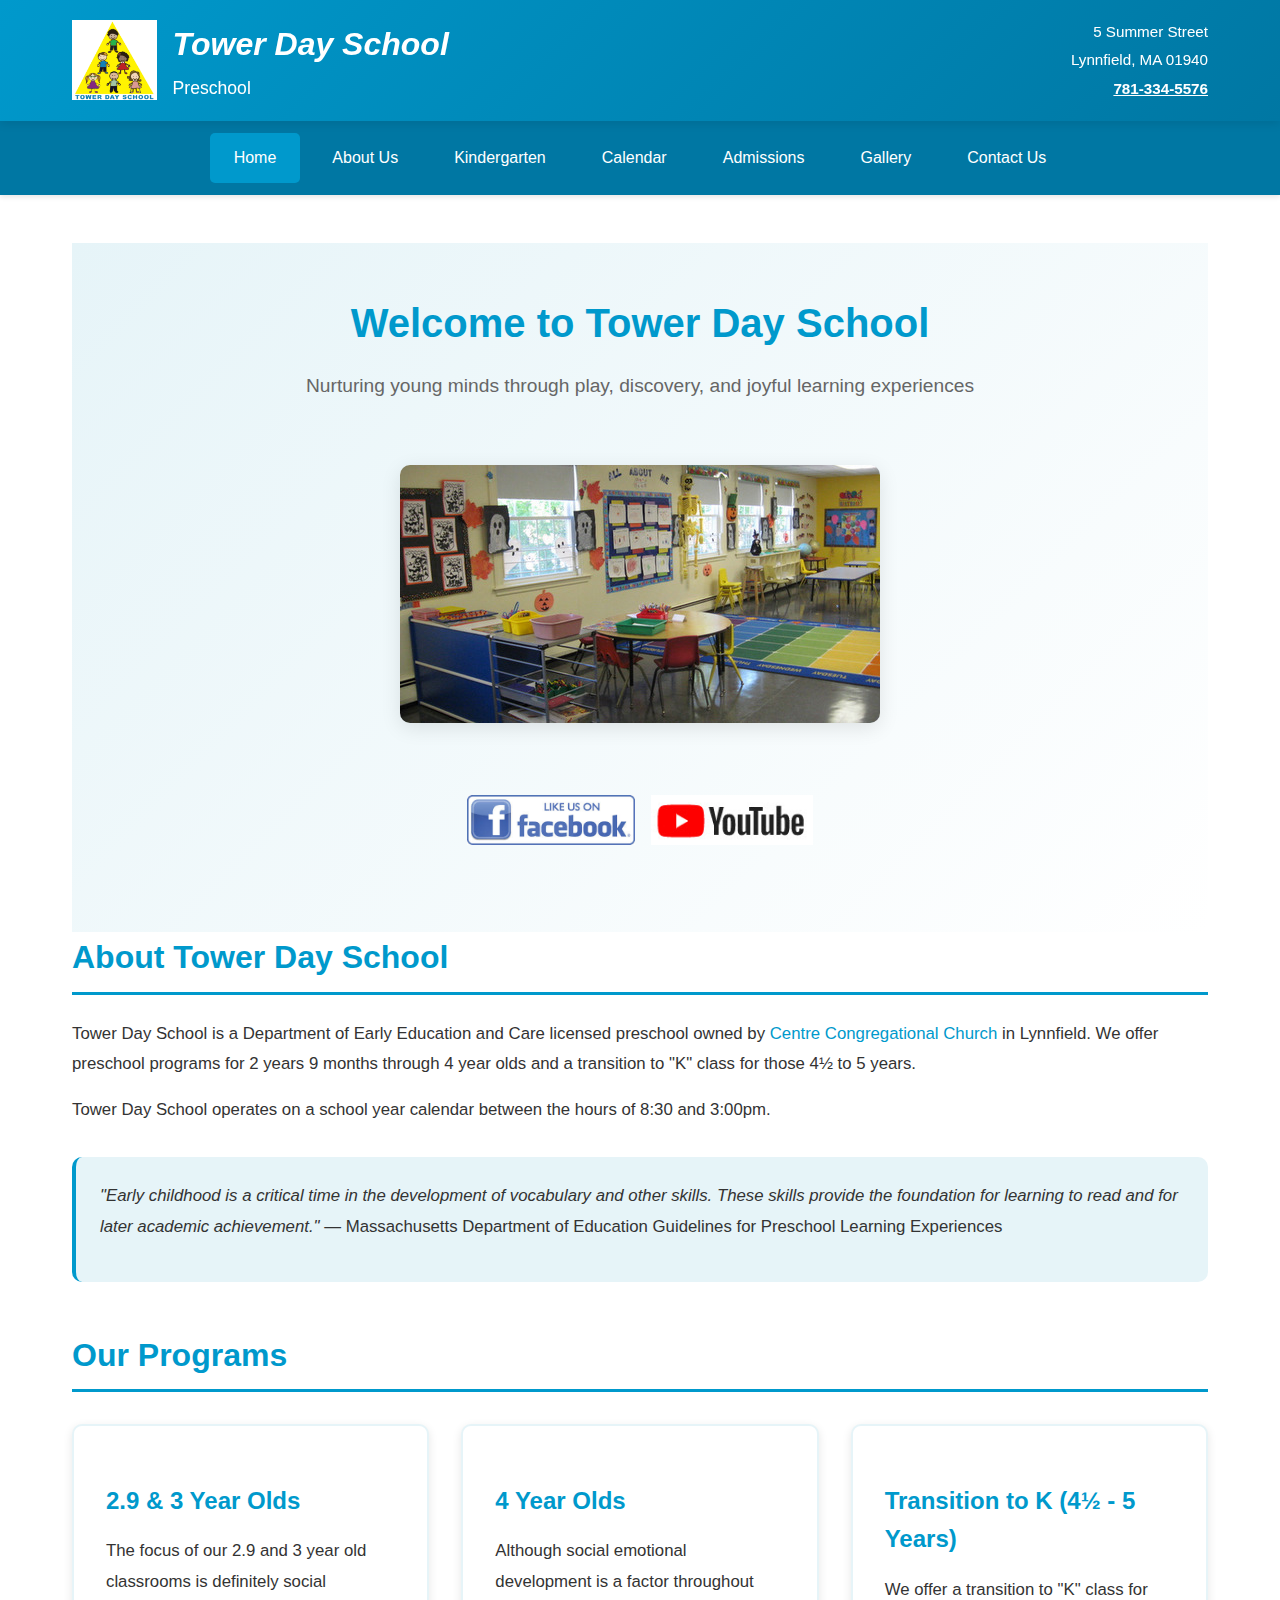
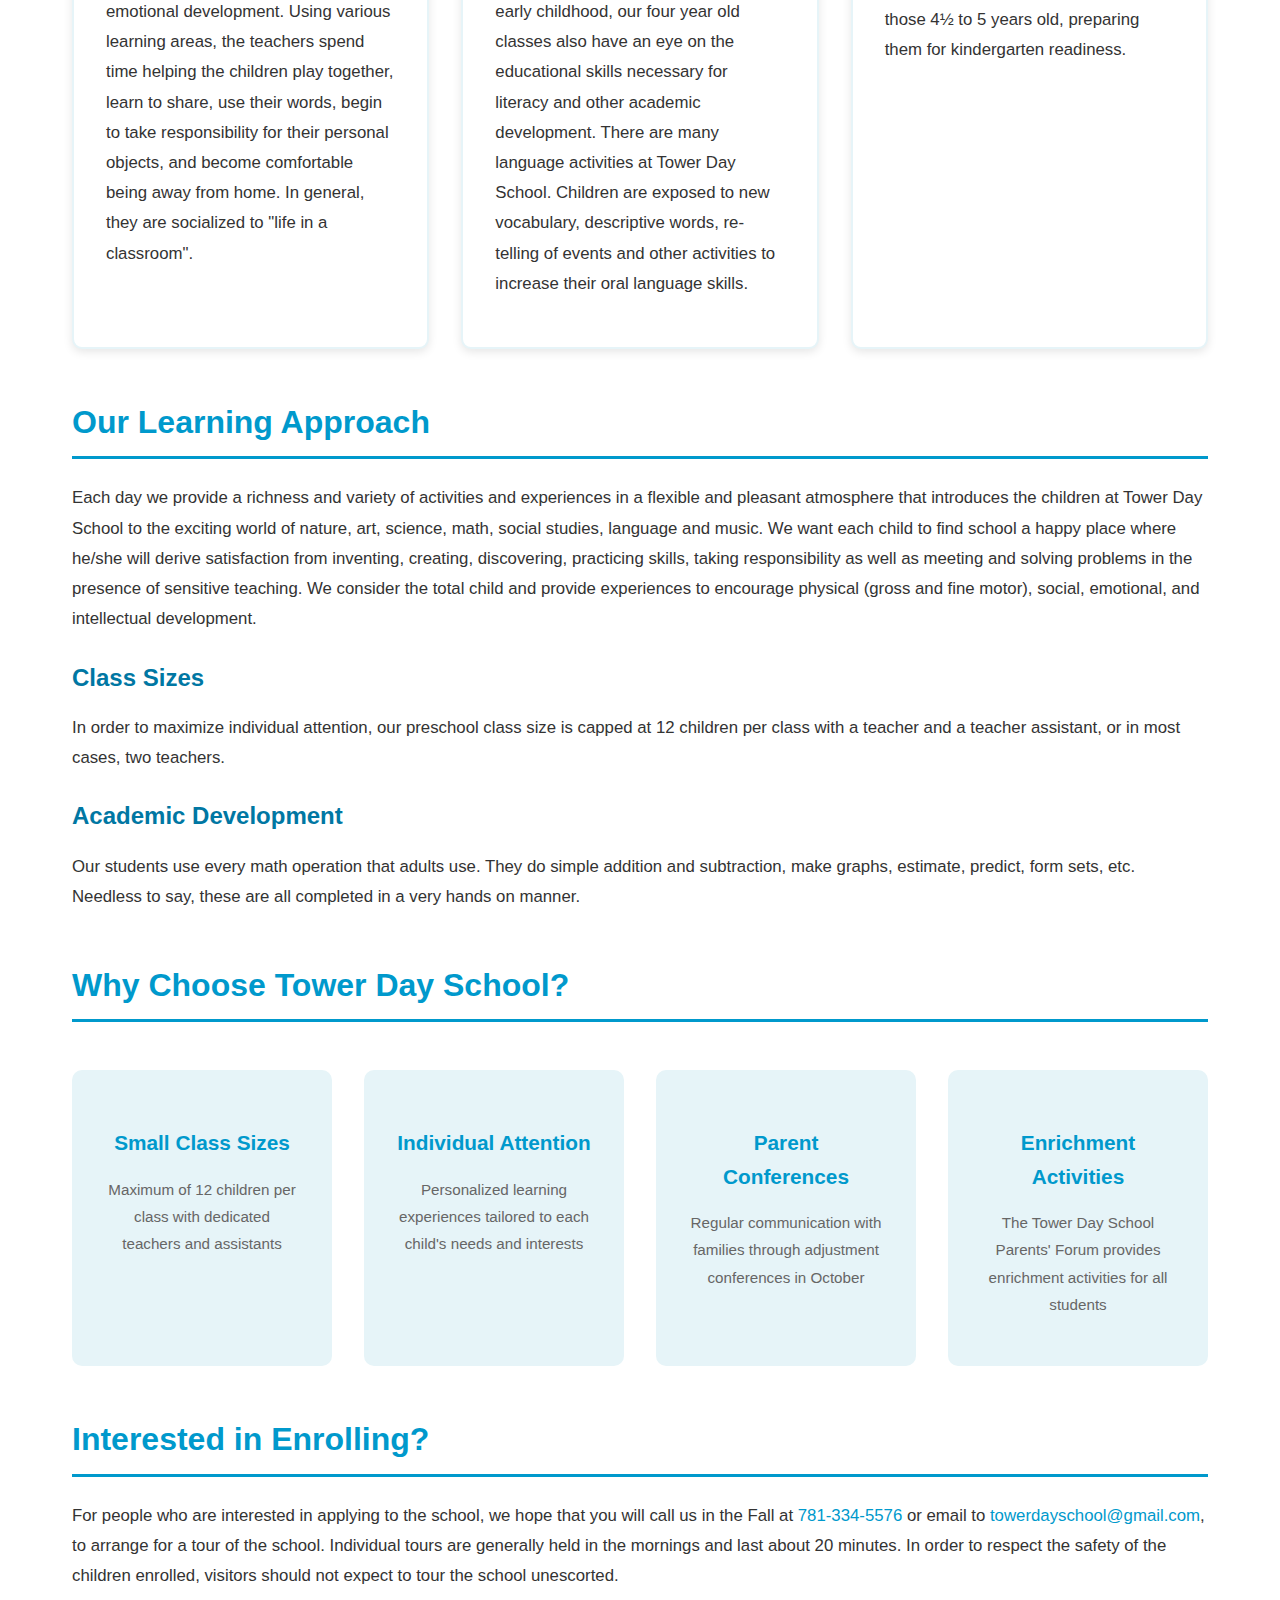
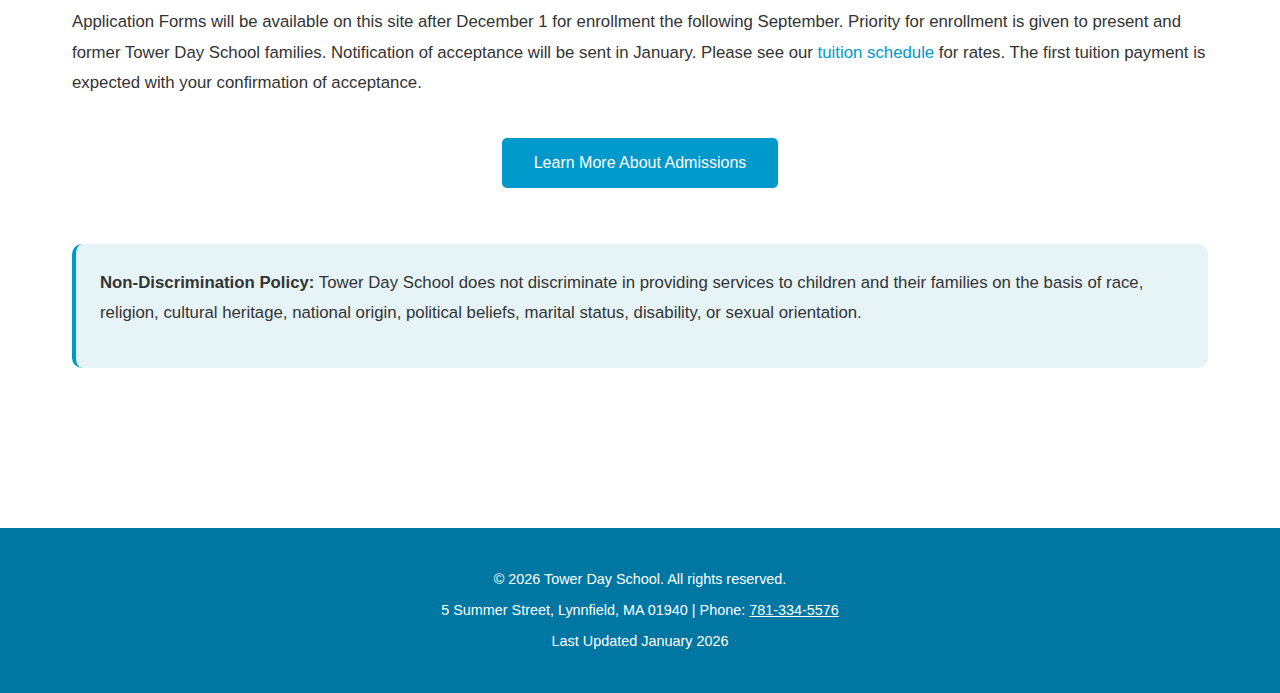
<file: index.html>
<!DOCTYPE html>
<html lang="en">
<head>
    <meta charset="UTF-8">
    <meta name="viewport" content="width=device-width, initial-scale=1.0">
    <meta name="description" content="Tower Day School - A Department of Early Education and Care licensed preschool in Lynnfield, MA. Offering programs for children 2.9 through 5 years old.">
    <meta name="keywords" content="preschool, pre-school, pre school, kindergarten, nursery, early education, lynnfield, Tower Day, reading, north reading, peabody, middleton">
    <title>Tower Day School - Preschool & Kindergarten | Lynnfield, MA</title>
    <link rel="stylesheet" href="css/styles.css">
</head>
<body>
    <header>
        <div class="header-container">
            <div class="logo-section">
                <img src="images/TDS_LOGO2017.jpg" alt="Tower Day School Logo">
                <div class="school-name">
                    <h1>Tower Day School</h1>
                    <span class="subtitle">Preschool</span>
                </div>
            </div>
            <div class="contact-info">
                <p>5 Summer Street</p>
                <p>Lynnfield, MA 01940</p>
                <p><strong><a href="tel:7813345576">781-334-5576</a></strong></p>
            </div>
        </div>
    </header>

    <nav>
        <ul>
            <li><a href="index.html" class="active">Home</a></li>
            <li><a href="AboutUs.html">About Us</a></li>
            <li><a href="Kindergarten.html">Kindergarten</a></li>
            <li><a href="TDSCalendar.html">Calendar</a></li>
            <li><a href="Admissions.html">Admissions</a></li>
            <li><a href="Gallery.html">Gallery</a></li>
            <li><a href="Contact.html">Contact Us</a></li>
        </ul>
    </nav>

    <main>
        <!-- Hero Section -->
        <section class="hero">
            <div class="hero-content">
                <h2>Welcome to Tower Day School</h2>
                <p>Nurturing young minds through play, discovery, and joyful learning experiences</p>
                <img src="images/TDSclassroom2010a.jpg" alt="Tower Day School Classroom" class="hero-image">
                <div class="social-links">
                    <a href="https://www.facebook.com/pages/Tower-Day-School-Preschool-and-Kindergarten/158548667527817?ref=br_tf" target="_blank" rel="noopener noreferrer">
                        <img src="images/Like us on fb.jpg" alt="Like us on Facebook">
                    </a>
                    <a href="https://www.youtube.com/channel/UCQy_7Rh3woCP-jBfG1LanAQ" target="_blank" rel="noopener noreferrer">
                        <img src="images/YouTube.jpg" alt="Visit our YouTube channel">
                    </a>
                </div>
            </div>
        </section>

        <!-- About Section -->
        <section class="content-section">
            <h2>About Tower Day School</h2>
            <p>Tower Day School is a Department of Early Education and Care licensed preschool owned by <a href="https://centre-church.org" target="_blank">Centre Congregational Church</a> in Lynnfield. We offer preschool programs for 2 years 9 months through 4 year olds and a transition to "K" class for those 4½ to 5 years.</p>
            
            <p>Tower Day School operates on a school year calendar between the hours of 8:30 and 3:00pm.</p>
            
            <div class="highlight-box">
                <p><em>"Early childhood is a critical time in the development of vocabulary and other skills. These skills provide the foundation for learning to read and for later academic achievement."</em> — Massachusetts Department of Education Guidelines for Preschool Learning Experiences</p>
            </div>
        </section>

        <!-- Programs Section -->
        <section class="content-section">
            <h2>Our Programs</h2>
            <div class="programs-grid">
                <div class="program-card">
                    <h3>2.9 & 3 Year Olds</h3>
                    <p>The focus of our 2.9 and 3 year old classrooms is definitely social emotional development. Using various learning areas, the teachers spend time helping the children play together, learn to share, use their words, begin to take responsibility for their personal objects, and become comfortable being away from home. In general, they are socialized to "life in a classroom".</p>
                </div>
                <div class="program-card">
                    <h3>4 Year Olds</h3>
                    <p>Although social emotional development is a factor throughout early childhood, our four year old classes also have an eye on the educational skills necessary for literacy and other academic development. There are many language activities at Tower Day School. Children are exposed to new vocabulary, descriptive words, re-telling of events and other activities to increase their oral language skills.</p>
                </div>
                <div class="program-card">
                    <h3>Transition to K (4½ - 5 Years)</h3>
                    <p>We offer a transition to "K" class for those 4½ to 5 years old, preparing them for kindergarten readiness.</p>
                </div>
            </div>
        </section>

        <!-- Learning Approach -->
        <section class="content-section">
            <h2>Our Learning Approach</h2>
            <p>Each day we provide a richness and variety of activities and experiences in a flexible and pleasant atmosphere that introduces the children at Tower Day School to the exciting world of nature, art, science, math, social studies, language and music. We want each child to find school a happy place where he/she will derive satisfaction from inventing, creating, discovering, practicing skills, taking responsibility as well as meeting and solving problems in the presence of sensitive teaching. We consider the total child and provide experiences to encourage physical (gross and fine motor), social, emotional, and intellectual development.</p>
            
            <h3>Class Sizes</h3>
            <p>In order to maximize individual attention, our preschool class size is capped at 12 children per class with a teacher and a teacher assistant, or in most cases, two teachers.</p>
            
            <h3>Academic Development</h3>
            <p>Our students use every math operation that adults use. They do simple addition and subtraction, make graphs, estimate, predict, form sets, etc. Needless to say, these are all completed in a very hands on manner.</p>
        </section>

        <!-- Features -->
        <section class="content-section">
            <h2>Why Choose Tower Day School?</h2>
            <div class="features">
                <div class="feature-box">
                    <h3>Small Class Sizes</h3>
                    <p>Maximum of 12 children per class with dedicated teachers and assistants</p>
                </div>
                <div class="feature-box">
                    <h3>Individual Attention</h3>
                    <p>Personalized learning experiences tailored to each child's needs and interests</p>
                </div>
                <div class="feature-box">
                    <h3>Parent Conferences</h3>
                    <p>Regular communication with families through adjustment conferences in October</p>
                </div>
                <div class="feature-box">
                    <h3>Enrichment Activities</h3>
                    <p>The Tower Day School Parents' Forum provides enrichment activities for all students</p>
                </div>
            </div>
        </section>

        <!-- Admissions Info -->
        <section class="content-section">
            <h2>Interested in Enrolling?</h2>
            <p>For people who are interested in applying to the school, we hope that you will call us in the Fall at <strong><a href="tel:7813345576">781-334-5576</a></strong> or email to <a href="mailto:towerdayschool@gmail.com">towerdayschool@gmail.com</a>, to arrange for a tour of the school. Individual tours are generally held in the mornings and last about 20 minutes. In order to respect the safety of the children enrolled, visitors should not expect to tour the school unescorted.</p>
            
            <p>Application Forms will be available on this site after December 1 for enrollment the following September. Priority for enrollment is given to present and former Tower Day School families. Notification of acceptance will be sent in January. Please see our <a href="assets/documents/TuitionSchedule.pdf" target="_blank">tuition schedule</a> for rates. The first tuition payment is expected with your confirmation of acceptance.</p>
            
            <div class="text-center mt-2">
                <a href="Admissions.html" class="btn">Learn More About Admissions</a>
            </div>
        </section>

        <!-- Non-Discrimination Statement -->
        <section class="content-section">
            <div class="highlight-box">
                <p><strong>Non-Discrimination Policy:</strong> Tower Day School does not discriminate in providing services to children and their families on the basis of race, religion, cultural heritage, national origin, political beliefs, marital status, disability, or sexual orientation.</p>
            </div>
        </section>
    </main>

    <footer>
        <p>&copy; 2026 Tower Day School. All rights reserved.</p>
        <p>5 Summer Street, Lynnfield, MA 01940 | Phone: <a href="tel:7813345576">781-334-5576</a></p>
        <p>Last Updated January 2026</p>
    </footer>
</body>
</html>
</file>
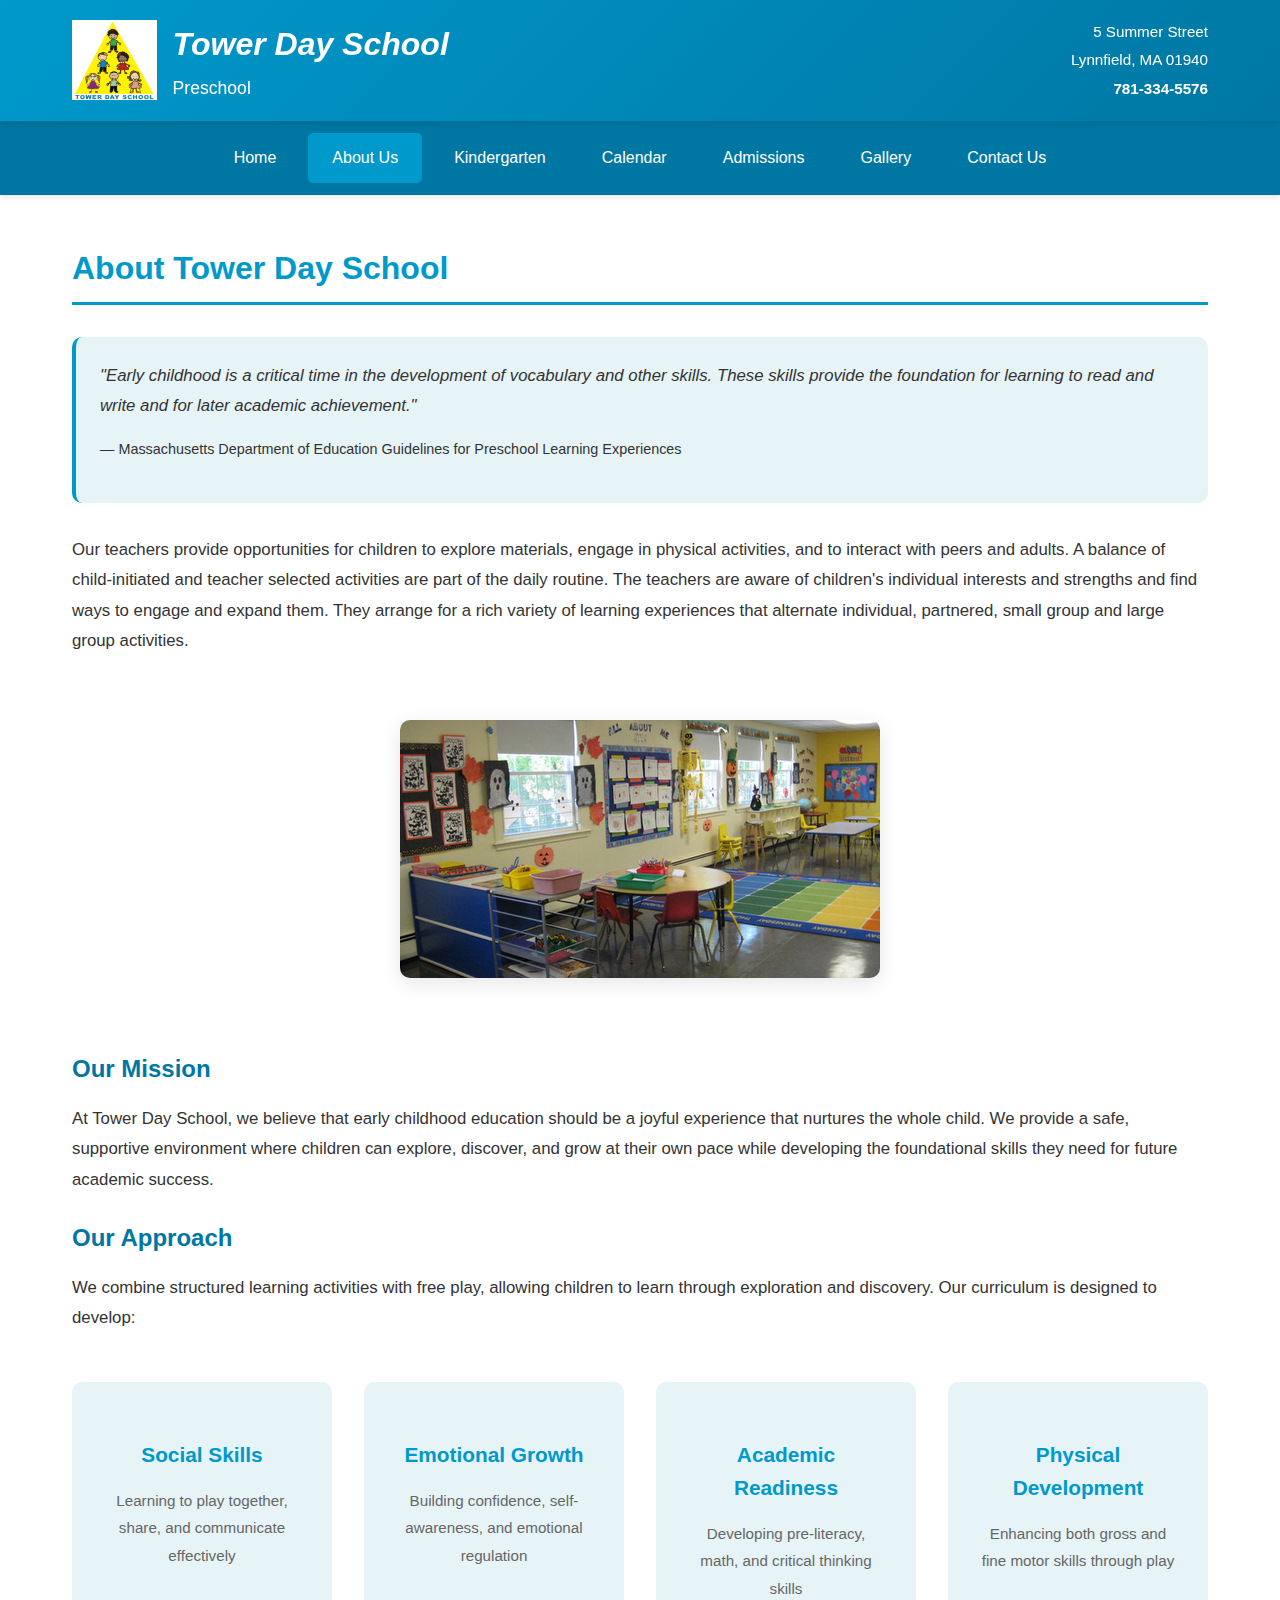
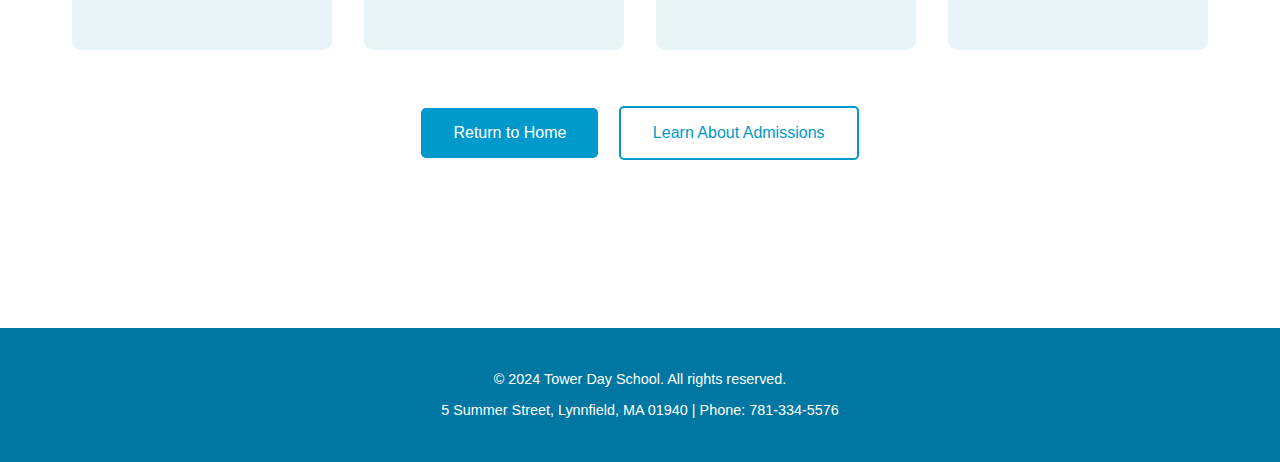
<file: AboutUs.html>
<!DOCTYPE html>
<html lang="en">
<head>
    <meta charset="UTF-8">
    <meta name="viewport" content="width=device-width, initial-scale=1.0">
    <meta name="description" content="Learn about Tower Day School's educational philosophy and approach to early childhood education">
    <title>About Us - Tower Day School</title>
    <link rel="stylesheet" href="css/styles.css">
</head>
<body>
    <header>
        <div class="header-container">
            <div class="logo-section">
                <img src="images/TDS_LOGO2017.jpg" alt="Tower Day School Logo">
                <div class="school-name">
                    <h1>Tower Day School</h1>
                    <span class="subtitle">Preschool</span>
                </div>
            </div>
            <div class="contact-info">
                <p>5 Summer Street</p>
                <p>Lynnfield, MA 01940</p>
                <p><strong>781-334-5576</strong></p>
            </div>
        </div>
    </header>

    <nav>
        <ul>
            <li><a href="index.html">Home</a></li>
            <li><a href="AboutUs.html" class="active">About Us</a></li>
            <li><a href="Kindergarten.html">Kindergarten</a></li>
            <li><a href="TDSCalendar.html">Calendar</a></li>
            <li><a href="Admissions.html">Admissions</a></li>
            <li><a href="Gallery.html">Gallery</a></li>
            <li><a href="Contact.html">Contact Us</a></li>
        </ul>
    </nav>

    <main>
        <section class="content-section">
            <h2>About Tower Day School</h2>
            
            <div class="highlight-box">
                <p><em>"Early childhood is a critical time in the development of vocabulary and other skills. These skills provide the foundation for learning to read and write and for later academic achievement."</em></p>
                <p style="margin-top: 1rem; font-size: 0.9rem;">— Massachusetts Department of Education Guidelines for Preschool Learning Experiences</p>
            </div>

            <p>Our teachers provide opportunities for children to explore materials, engage in physical activities, and to interact with peers and adults. A balance of child-initiated and teacher selected activities are part of the daily routine. The teachers are aware of children's individual interests and strengths and find ways to engage and expand them. They arrange for a rich variety of learning experiences that alternate individual, partnered, small group and large group activities.</p>

            <div style="text-align: center; margin: 2rem 0;">
                <img src="images/TDSclassroom2010a.jpg" alt="Tower Day School Classroom" class="hero-image" style="max-width: 800px;">
            </div>

            <h3>Our Mission</h3>
            <p>At Tower Day School, we believe that early childhood education should be a joyful experience that nurtures the whole child. We provide a safe, supportive environment where children can explore, discover, and grow at their own pace while developing the foundational skills they need for future academic success.</p>

            <h3>Our Approach</h3>
            <p>We combine structured learning activities with free play, allowing children to learn through exploration and discovery. Our curriculum is designed to develop:</p>
            
            <div class="features">
                <div class="feature-box">
                    <h3>Social Skills</h3>
                    <p>Learning to play together, share, and communicate effectively</p>
                </div>
                <div class="feature-box">
                    <h3>Emotional Growth</h3>
                    <p>Building confidence, self-awareness, and emotional regulation</p>
                </div>
                <div class="feature-box">
                    <h3>Academic Readiness</h3>
                    <p>Developing pre-literacy, math, and critical thinking skills</p>
                </div>
                <div class="feature-box">
                    <h3>Physical Development</h3>
                    <p>Enhancing both gross and fine motor skills through play</p>
                </div>
            </div>

            <div class="text-center mt-2">
                <a href="index.html" class="btn">Return to Home</a>
                <a href="Admissions.html" class="btn btn-secondary">Learn About Admissions</a>
            </div>
        </section>
    </main>

    <footer>
        <p>&copy; 2024 Tower Day School. All rights reserved.</p>
        <p>5 Summer Street, Lynnfield, MA 01940 | Phone: 781-334-5576</p>
    </footer>
</body>
</html>
</file>
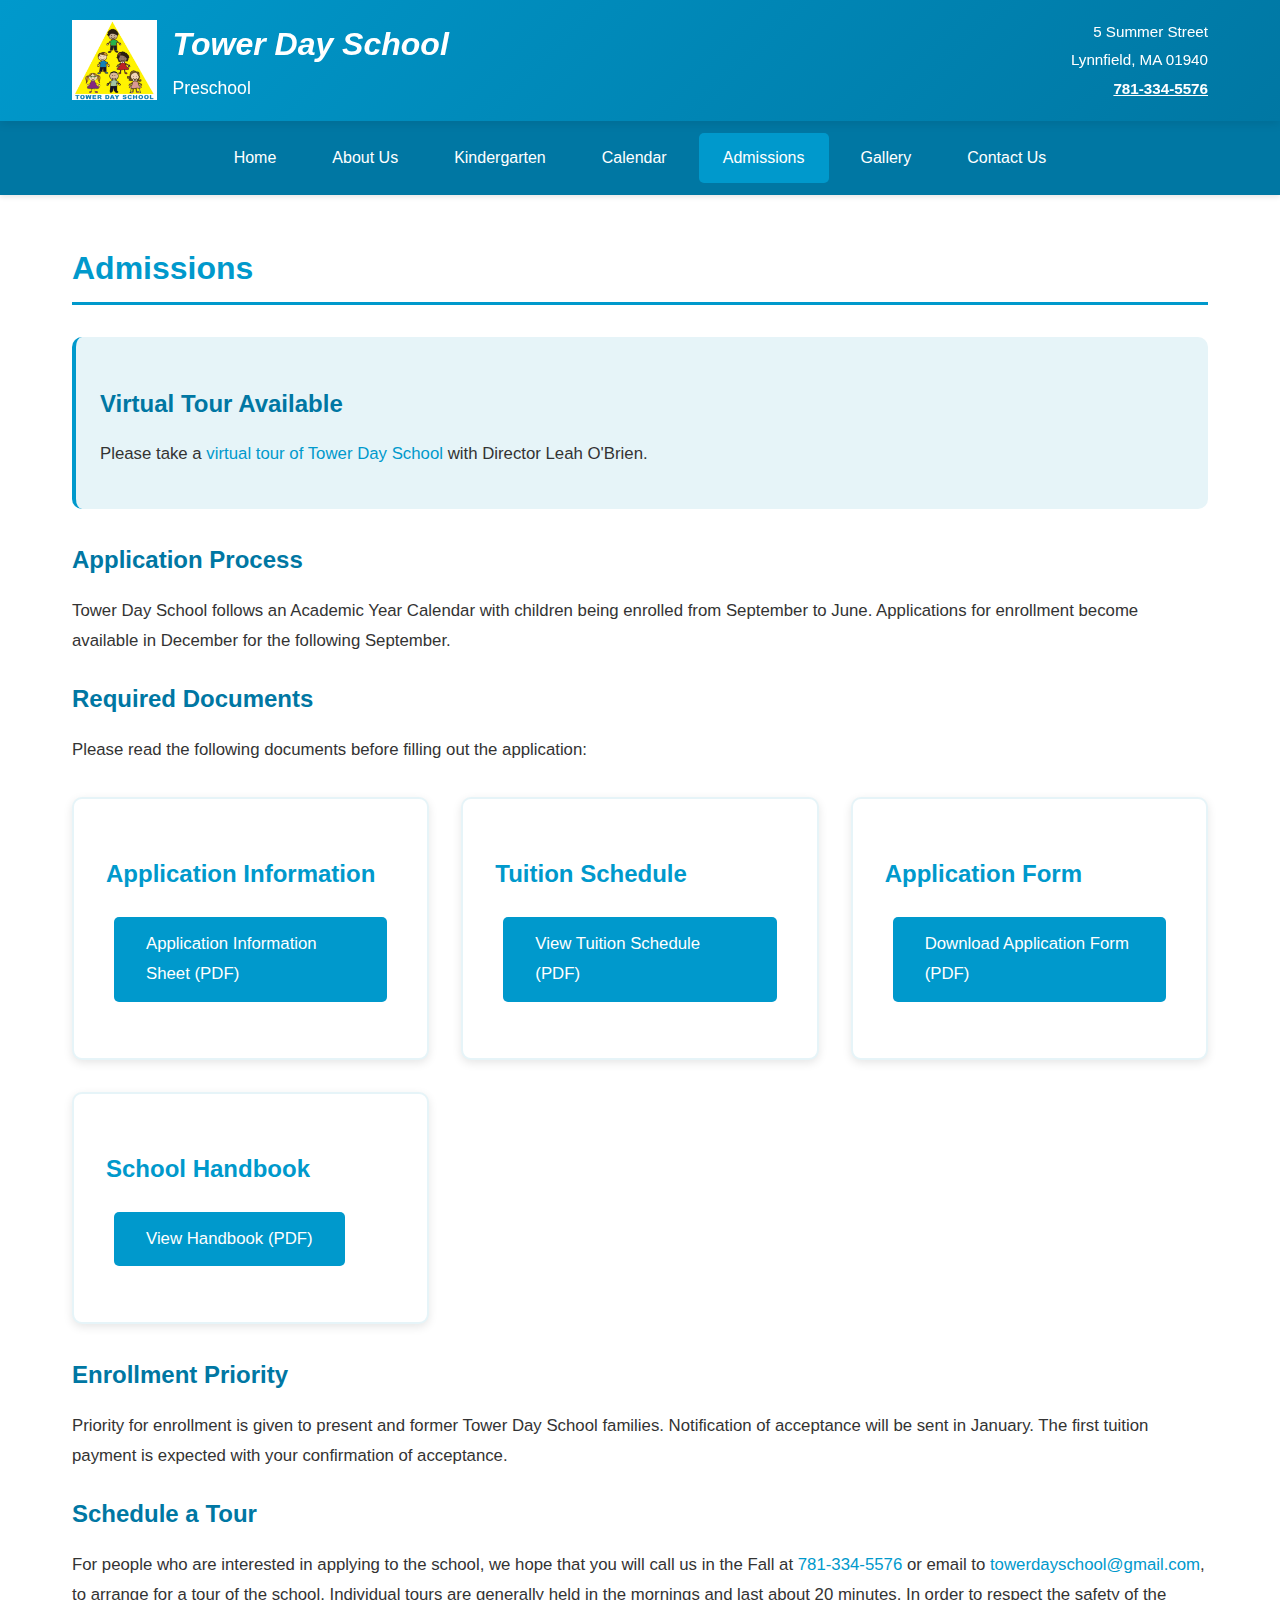
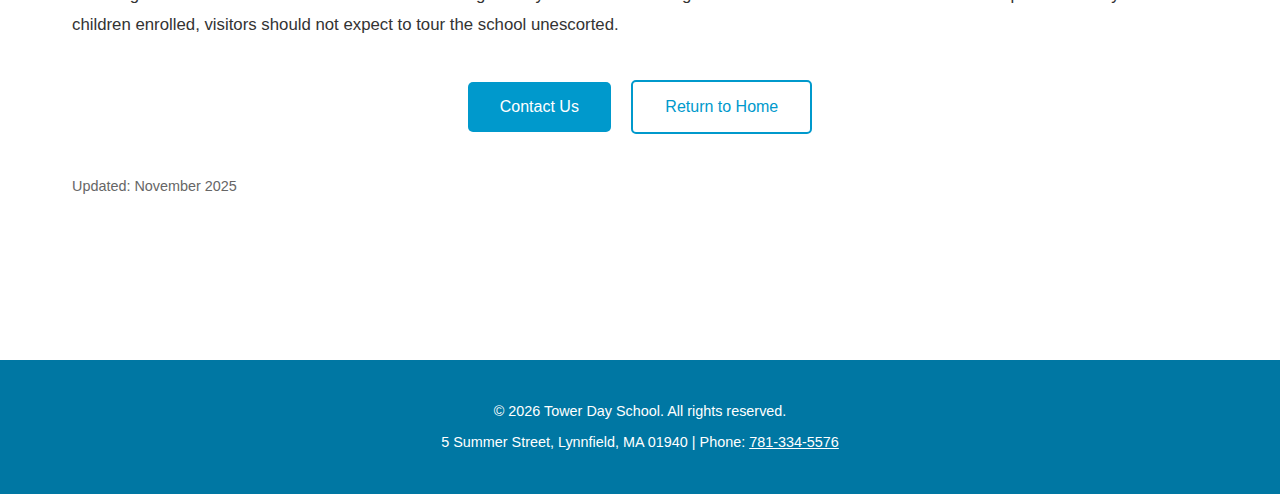
<file: Admissions.html>
<!DOCTYPE html>
<html lang="en">
<head>
    <meta charset="UTF-8">
    <meta name="viewport" content="width=device-width, initial-scale=1.0">
    <meta name="description" content="Admissions information for Tower Day School - Learn how to apply and enroll your child">
    <meta name="keywords" content="preschool, admissions, pre-school, pre school, kindergarten, nursery, early education, lynnfield, Tower Day, reading, north reading, peabody, middleton">
    <title>Admissions - Tower Day School</title>
    <link rel="stylesheet" href="css/styles.css">
</head>
<body>
    <header>
        <div class="header-container">
            <div class="logo-section">
                <img src="images/TDS_LOGO2017.jpg" alt="Tower Day School Logo">
                <div class="school-name">
                    <h1>Tower Day School</h1>
                    <span class="subtitle">Preschool</span>
                </div>
            </div>
            <div class="contact-info">
                <p>5 Summer Street</p>
                <p>Lynnfield, MA 01940</p>
                <p><strong><a href="tel:7813345576">781-334-5576</a></strong></p>
            </div>
        </div>
    </header>

    <nav>
        <ul>
            <li><a href="index.html">Home</a></li>
            <li><a href="AboutUs.html">About Us</a></li>
            <li><a href="Kindergarten.html">Kindergarten</a></li>
            <li><a href="TDSCalendar.html">Calendar</a></li>
            <li><a href="Admissions.html" class="active">Admissions</a></li>
            <li><a href="Gallery.html">Gallery</a></li>
            <li><a href="Contact.html">Contact Us</a></li>
        </ul>
    </nav>

    <main>
        <section class="content-section">
            <h2>Admissions</h2>
            
            <div class="highlight-box">
                <h3>Virtual Tour Available</h3>
                <p>Please take a <a href="https://www.youtube.com/watch?v=XgI9jsw4RCI" target="_blank" rel="noopener noreferrer">virtual tour of Tower Day School</a> with Director Leah O'Brien.</p>
            </div>

            <h3>Application Process</h3>
            <p>Tower Day School follows an Academic Year Calendar with children being enrolled from September to June. Applications for enrollment become available in December for the following September.</p>

            <h3>Required Documents</h3>
            <p>Please read the following documents before filling out the application:</p>
            
            <div class="programs-grid">
                <div class="program-card">
                    <h3>Application Information</h3>
                    <p><a href="assets/documents/TDSApplicationInfo.pdf" target="_blank" class="btn">Application Information Sheet (PDF)</a></p>
                </div>
                <div class="program-card">
                    <h3>Tuition Schedule</h3>
                    <p><a href="assets/documents/TuitionSchedule.pdf" target="_blank" class="btn">View Tuition Schedule (PDF)</a></p>
                </div>
                <div class="program-card">
                    <h3>Application Form</h3>
                    <p><a href="assets/documents/TDSApplication.pdf" target="_blank" class="btn">Download Application Form (PDF)</a></p>
                </div>
                <div class="program-card">
                    <h3>School Handbook</h3>
                    <p><a href="assets/documents/TDS_HANDBOOK_2021.pdf" target="_blank" class="btn">View Handbook (PDF)</a></p>
                </div>
            </div>

            <h3>Enrollment Priority</h3>
            <p>Priority for enrollment is given to present and former Tower Day School families. Notification of acceptance will be sent in January. The first tuition payment is expected with your confirmation of acceptance.</p>

            <h3>Schedule a Tour</h3>
            <p>For people who are interested in applying to the school, we hope that you will call us in the Fall at <strong><a href="tel:7813345576">781-334-5576</a></strong> or email to <a href="mailto:towerdayschool@gmail.com">towerdayschool@gmail.com</a>, to arrange for a tour of the school. Individual tours are generally held in the mornings and last about 20 minutes. In order to respect the safety of the children enrolled, visitors should not expect to tour the school unescorted.</p>

            <div class="text-center mt-2">
                <a href="Contact.html" class="btn">Contact Us</a>
                <a href="index.html" class="btn btn-secondary">Return to Home</a>
            </div>

            <p style="margin-top: 2rem; font-size: 0.9rem; color: var(--text-light);">Updated: November 2025</p>
        </section>
    </main>

    <footer>
        <p>&copy; 2026 Tower Day School. All rights reserved.</p>
        <p>5 Summer Street, Lynnfield, MA 01940 | Phone: <a href="tel:7813345576">781-334-5576</a></p>
    </footer>
</body>
</html>
</file>
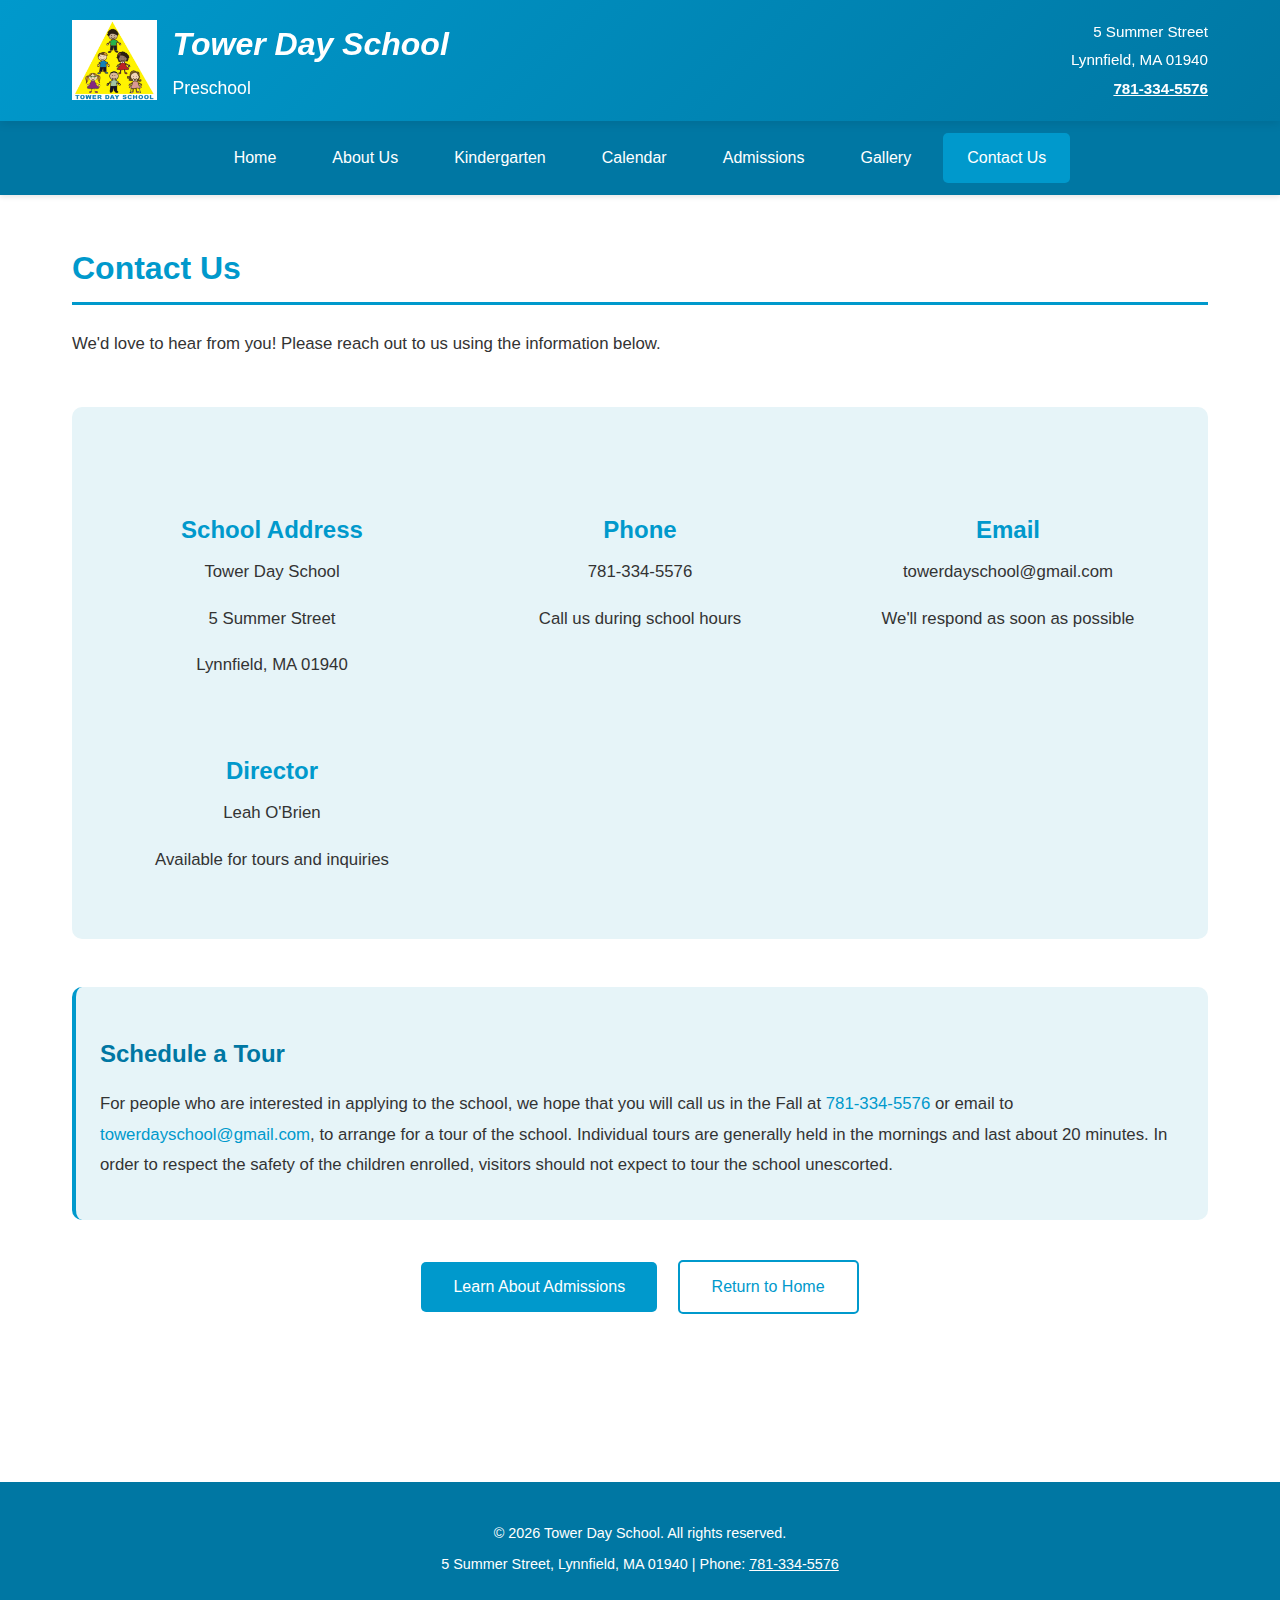
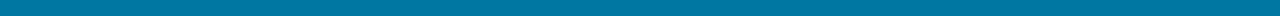
<file: Contact.html>
<!DOCTYPE html>
<html lang="en">
<head>
    <meta charset="UTF-8">
    <meta name="viewport" content="width=device-width, initial-scale=1.0">
    <meta name="description" content="Contact Tower Day School - Get in touch with our preschool in Lynnfield, MA">
    <meta name="keywords" content="preschool, contact, pre-school, pre school, kindergarten, nursery, early education, lynnfield, Tower Day, reading, north reading, peabody, middleton">
    <title>Contact Us - Tower Day School</title>
    <link rel="stylesheet" href="css/styles.css">
</head>
<body>
    <header>
        <div class="header-container">
            <div class="logo-section">
                <img src="images/TDS_LOGO2017.jpg" alt="Tower Day School Logo">
                <div class="school-name">
                    <h1>Tower Day School</h1>
                    <span class="subtitle">Preschool</span>
                </div>
            </div>
            <div class="contact-info">
                <p>5 Summer Street</p>
                <p>Lynnfield, MA 01940</p>
                <p><strong><a href="tel:7813345576">781-334-5576</a></strong></p>
            </div>
        </div>
    </header>

    <nav>
        <ul>
            <li><a href="index.html">Home</a></li>
            <li><a href="AboutUs.html">About Us</a></li>
            <li><a href="Kindergarten.html">Kindergarten</a></li>
            <li><a href="TDSCalendar.html">Calendar</a></li>
            <li><a href="Admissions.html">Admissions</a></li>
            <li><a href="Gallery.html">Gallery</a></li>
            <li><a href="Contact.html" class="active">Contact Us</a></li>
        </ul>
    </nav>

    <main>
        <section class="content-section">
            <h2>Contact Us</h2>
            <p>We'd love to hear from you! Please reach out to us using the information below.</p>
            
            <div class="contact-section">
                <div class="contact-grid">
                    <div class="contact-item">
                        <h3>School Address</h3>
                        <p>Tower Day School</p>
                        <p>5 Summer Street</p>
                        <p>Lynnfield, MA 01940</p>
                    </div>
                    <div class="contact-item">
                        <h3>Phone</h3>
                        <p><strong><a href="tel:7813345576">781-334-5576</a></strong></p>
                        <p>Call us during school hours</p>
                    </div>
                    <div class="contact-item">
                        <h3>Email</h3>
                        <p><a href="mailto:towerdayschool@gmail.com">towerdayschool@gmail.com</a></p>
                        <p>We'll respond as soon as possible</p>
                    </div>
                    <div class="contact-item">
                        <h3>Director</h3>
                        <p>Leah O'Brien</p>
                        <p>Available for tours and inquiries</p>
                    </div>
                </div>
            </div>

            <div class="highlight-box">
                <h3>Schedule a Tour</h3>
                <p>For people who are interested in applying to the school, we hope that you will call us in the Fall at <strong><a href="tel:7813345576">781-334-5576</a></strong> or email to <a href="mailto:towerdayschool@gmail.com">towerdayschool@gmail.com</a>, to arrange for a tour of the school. Individual tours are generally held in the mornings and last about 20 minutes. In order to respect the safety of the children enrolled, visitors should not expect to tour the school unescorted.</p>
            </div>

            <div class="text-center mt-2">
                <a href="Admissions.html" class="btn">Learn About Admissions</a>
                <a href="index.html" class="btn btn-secondary">Return to Home</a>
            </div>
        </section>
    </main>

    <footer>
        <p>&copy; 2026 Tower Day School. All rights reserved.</p>
        <p>5 Summer Street, Lynnfield, MA 01940 | Phone: <a href="tel:7813345576">781-334-5576</a></p>
    </footer>
</body>
</html>
</file>
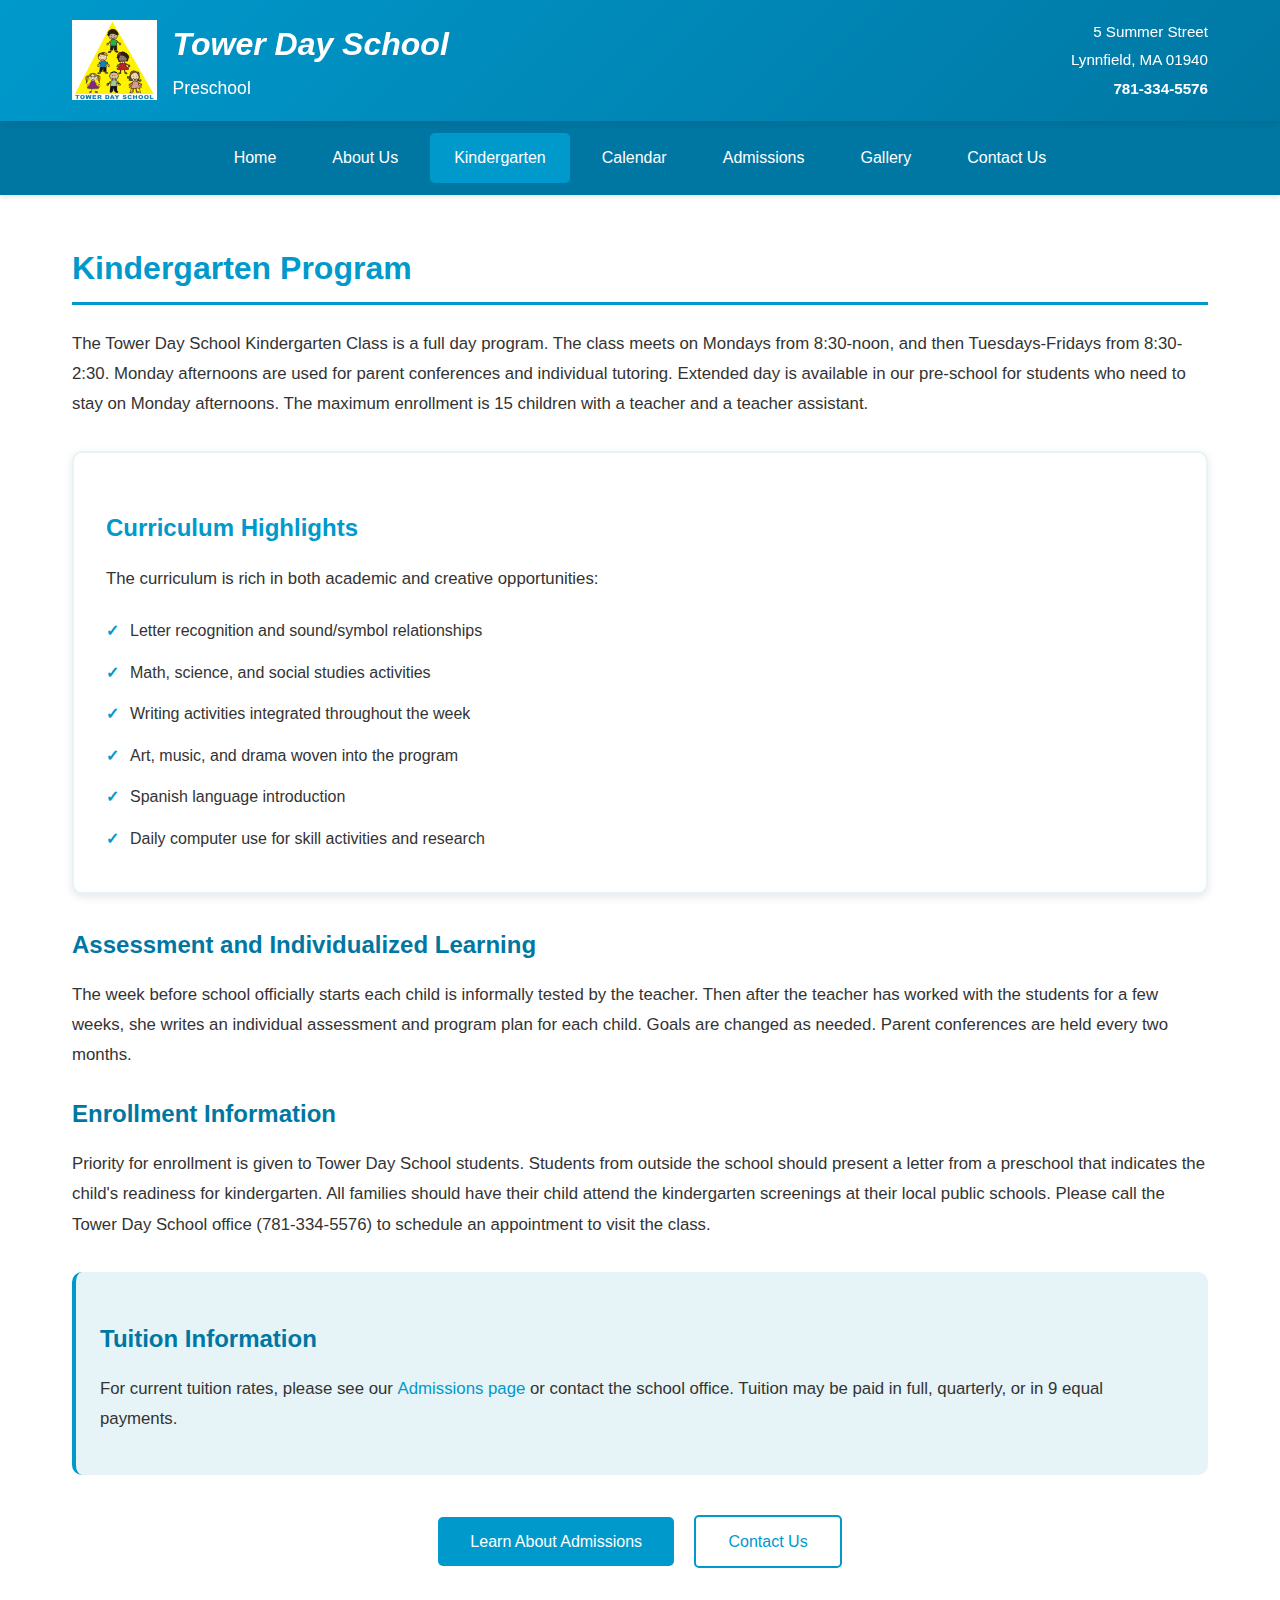
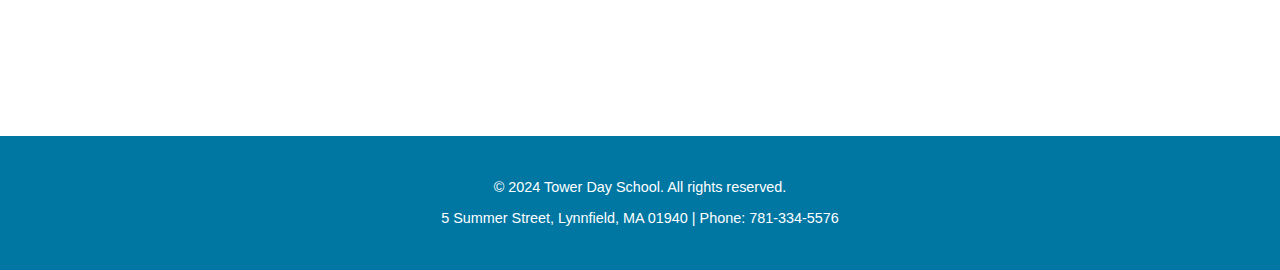
<file: Kindergarten.html>
<!DOCTYPE html>
<html lang="en">
<head>
    <meta charset="UTF-8">
    <meta name="viewport" content="width=device-width, initial-scale=1.0">
    <meta name="description" content="Tower Day School Kindergarten Program - Full day program for children 4.5 to 5 years old">
    <title>Kindergarten - Tower Day School</title>
    <link rel="stylesheet" href="css/styles.css">
</head>
<body>
    <header>
        <div class="header-container">
            <div class="logo-section">
                <img src="images/TDS_LOGO2017.jpg" alt="Tower Day School Logo">
                <div class="school-name">
                    <h1>Tower Day School</h1>
                    <span class="subtitle">Preschool</span>
                </div>
            </div>
            <div class="contact-info">
                <p>5 Summer Street</p>
                <p>Lynnfield, MA 01940</p>
                <p><strong>781-334-5576</strong></p>
            </div>
        </div>
    </header>

    <nav>
        <ul>
            <li><a href="index.html">Home</a></li>
            <li><a href="AboutUs.html">About Us</a></li>
            <li><a href="Kindergarten.html" class="active">Kindergarten</a></li>
            <li><a href="TDSCalendar.html">Calendar</a></li>
            <li><a href="Admissions.html">Admissions</a></li>
            <li><a href="Gallery.html">Gallery</a></li>
            <li><a href="Contact.html">Contact Us</a></li>
        </ul>
    </nav>

    <main>
        <section class="content-section">
            <h2>Kindergarten Program</h2>
            
            <p>The Tower Day School Kindergarten Class is a full day program. The class meets on Mondays from 8:30-noon, and then Tuesdays-Fridays from 8:30-2:30. Monday afternoons are used for parent conferences and individual tutoring. Extended day is available in our pre-school for students who need to stay on Monday afternoons. The maximum enrollment is 15 children with a teacher and a teacher assistant.</p>

            <div class="program-card" style="margin: 2rem 0;">
                <h3>Curriculum Highlights</h3>
                <p>The curriculum is rich in both academic and creative opportunities:</p>
                <ul>
                    <li>Letter recognition and sound/symbol relationships</li>
                    <li>Math, science, and social studies activities</li>
                    <li>Writing activities integrated throughout the week</li>
                    <li>Art, music, and drama woven into the program</li>
                    <li>Spanish language introduction</li>
                    <li>Daily computer use for skill activities and research</li>
                </ul>
            </div>

            <h3>Assessment and Individualized Learning</h3>
            <p>The week before school officially starts each child is informally tested by the teacher. Then after the teacher has worked with the students for a few weeks, she writes an individual assessment and program plan for each child. Goals are changed as needed. Parent conferences are held every two months.</p>

            <h3>Enrollment Information</h3>
            <p>Priority for enrollment is given to Tower Day School students. Students from outside the school should present a letter from a preschool that indicates the child's readiness for kindergarten. All families should have their child attend the kindergarten screenings at their local public schools. Please call the Tower Day School office (781-334-5576) to schedule an appointment to visit the class.</p>

            <div class="highlight-box">
                <h3>Tuition Information</h3>
                <p>For current tuition rates, please see our <a href="Admissions.html">Admissions page</a> or contact the school office. Tuition may be paid in full, quarterly, or in 9 equal payments.</p>
            </div>

            <div class="text-center mt-2">
                <a href="Admissions.html" class="btn">Learn About Admissions</a>
                <a href="Contact.html" class="btn btn-secondary">Contact Us</a>
            </div>
        </section>
    </main>

    <footer>
        <p>&copy; 2024 Tower Day School. All rights reserved.</p>
        <p>5 Summer Street, Lynnfield, MA 01940 | Phone: 781-334-5576</p>
    </footer>
</body>
</html>
</file>
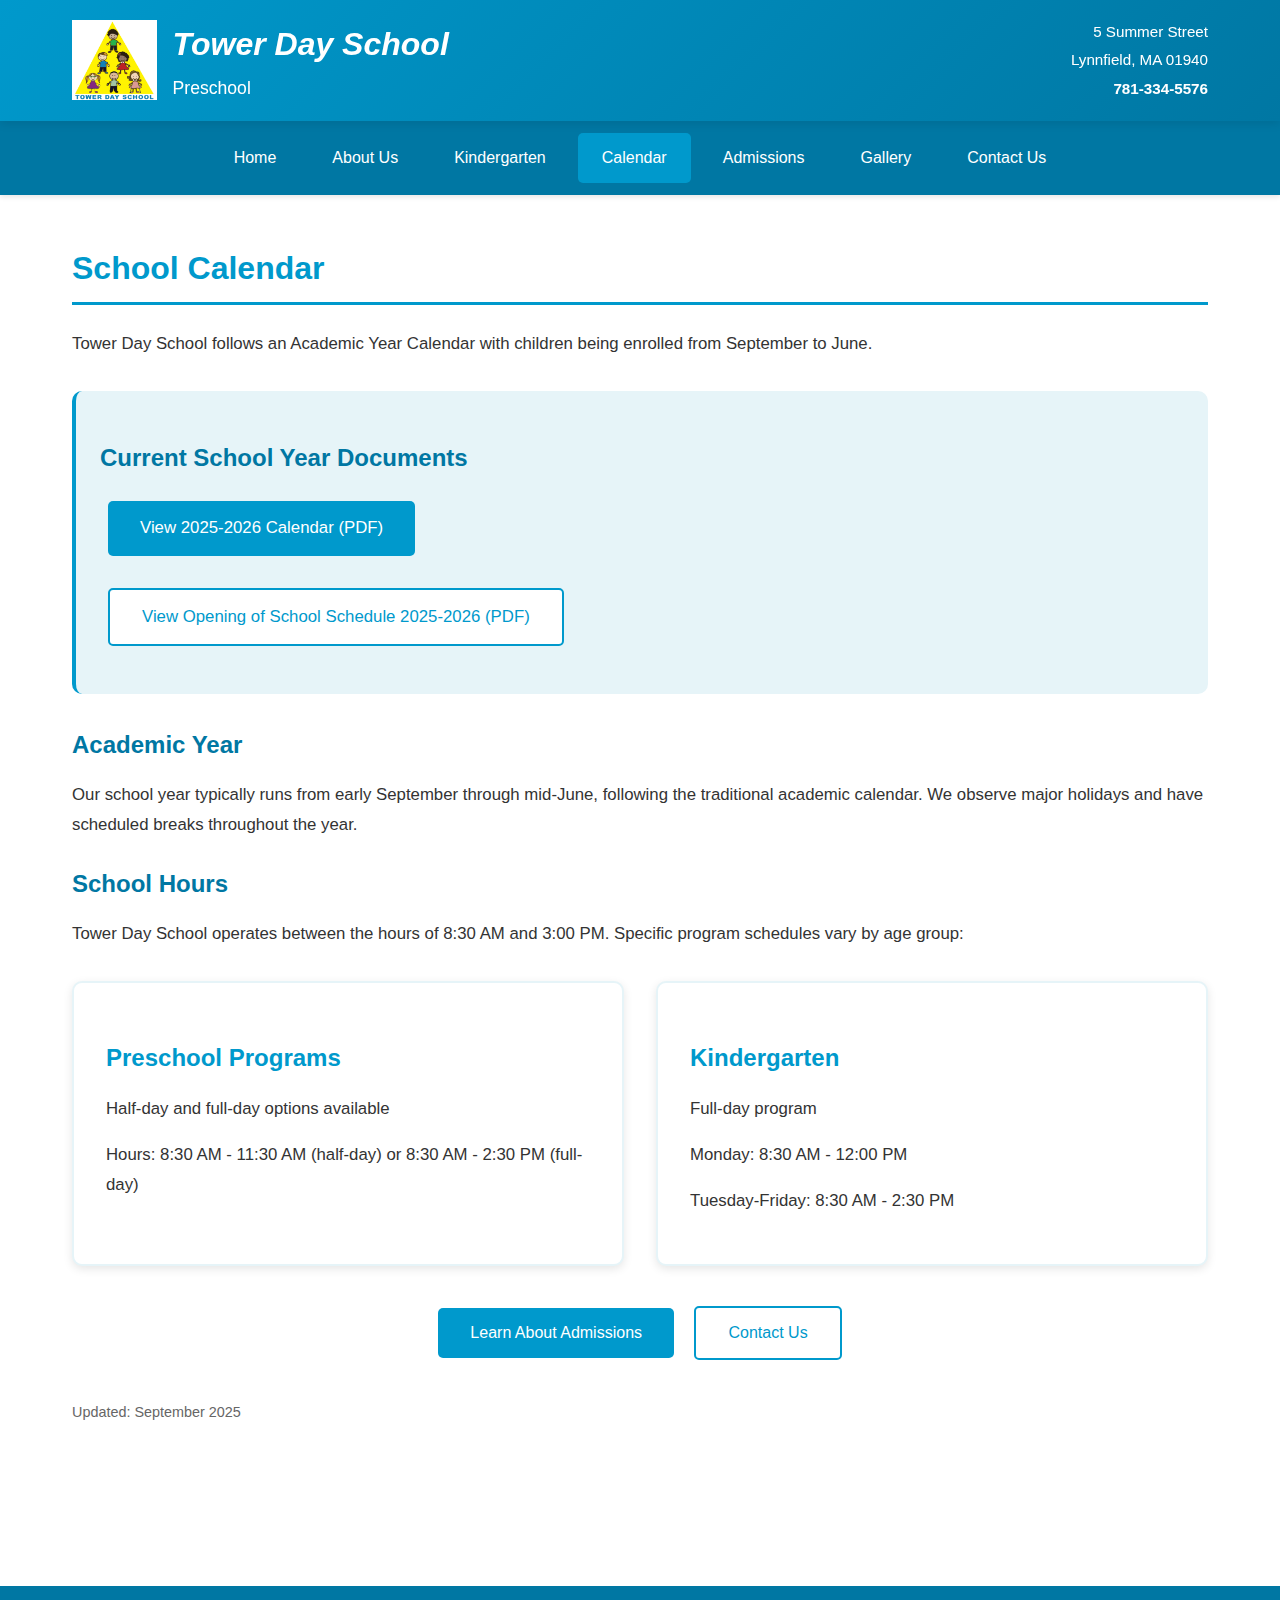
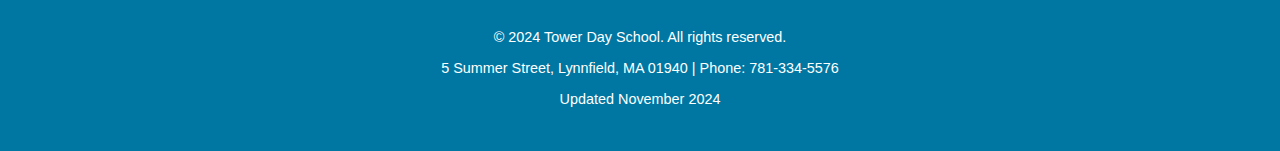
<file: TDSCalendar.html>
<!DOCTYPE html>
<html lang="en">
<head>
    <meta charset="UTF-8">
    <meta name="viewport" content="width=device-width, initial-scale=1.0">
    <meta name="description" content="Tower Day School Academic Calendar - View our school year schedule">
    <meta name="keywords" content="calendar, preschool, pre-school, pre school, kindergarten, nursery, early education, lynnfield, Tower Day, reading, north reading, peabody, middleton">
    <title>Calendar - Tower Day School</title>
    <link rel="stylesheet" href="css/styles.css">
</head>
<body>
    <header>
        <div class="header-container">
            <div class="logo-section">
                <img src="images/TDS_LOGO2017.jpg" alt="Tower Day School Logo">
                <div class="school-name">
                    <h1>Tower Day School</h1>
                    <span class="subtitle">Preschool</span>
                </div>
            </div>
            <div class="contact-info">
                <p>5 Summer Street</p>
                <p>Lynnfield, MA 01940</p>
                <p><strong>781-334-5576</strong></p>
            </div>
        </div>
    </header>

    <nav>
        <ul>
            <li><a href="index.html">Home</a></li>
            <li><a href="AboutUs.html">About Us</a></li>
            <li><a href="Kindergarten.html">Kindergarten</a></li>
            <li><a href="TDSCalendar.html" class="active">Calendar</a></li>
            <li><a href="Admissions.html">Admissions</a></li>
            <li><a href="Gallery.html">Gallery</a></li>
            <li><a href="Contact.html">Contact Us</a></li>
        </ul>
    </nav>

    <main>
        <section class="content-section">
            <h2>School Calendar</h2>
            
            <p>Tower Day School follows an Academic Year Calendar with children being enrolled from September to June.</p>

            <div class="highlight-box">
                <h3>Current School Year Documents</h3>
                <p style="margin: 1rem 0;">
                    <a href="assets/documents/TDS_Calendar.pdf" target="_blank" class="btn">View 2025-2026 Calendar (PDF)</a>
                </p>
                <p style="margin: 1rem 0;">
                    <a href="assets/documents/Opening_Schedule.pdf" target="_blank" class="btn btn-secondary">View Opening of School Schedule 2025-2026 (PDF)</a>
                </p>
            </div>

            <h3>Academic Year</h3>
            <p>Our school year typically runs from early September through mid-June, following the traditional academic calendar. We observe major holidays and have scheduled breaks throughout the year.</p>

            <h3>School Hours</h3>
            <p>Tower Day School operates between the hours of 8:30 AM and 3:00 PM. Specific program schedules vary by age group:</p>
            
            <div class="programs-grid">
                <div class="program-card">
                    <h3>Preschool Programs</h3>
                    <p>Half-day and full-day options available</p>
                    <p>Hours: 8:30 AM - 11:30 AM (half-day) or 8:30 AM - 2:30 PM (full-day)</p>
                </div>
                <div class="program-card">
                    <h3>Kindergarten</h3>
                    <p>Full-day program</p>
                    <p>Monday: 8:30 AM - 12:00 PM</p>
                    <p>Tuesday-Friday: 8:30 AM - 2:30 PM</p>
                </div>
            </div>

            <div class="text-center mt-2">
                <a href="Admissions.html" class="btn">Learn About Admissions</a>
                <a href="Contact.html" class="btn btn-secondary">Contact Us</a>
            </div>

            <p style="margin-top: 2rem; font-size: 0.9rem; color: var(--text-light);">Updated: September 2025</p>
        </section>
    </main>

    <footer>
        <p>&copy; 2024 Tower Day School. All rights reserved.</p>
        <p>5 Summer Street, Lynnfield, MA 01940 | Phone: 781-334-5576</p>
        <p>Updated November 2024</p>
    </footer>
</body>
</html>
</file>
<file: css/styles.css>
/* Modern CSS for Tower Day School Website */

* {
    margin: 0;
    padding: 0;
    box-sizing: border-box;
}

:root {
    --primary-blue: #0099CC;
    --dark-blue: #0077A3;
    --light-blue: #E6F4F8;
    --cream: #F4F3EE;
    --text-dark: #333333;
    --text-light: #666666;
    --white: #FFFFFF;
    --accent-yellow: #FFD700;
    --shadow: rgba(0, 0, 0, 0.1);
}

body {
    font-family: 'Segoe UI', Tahoma, Geneva, Verdana, sans-serif;
    line-height: 1.6;
    color: var(--text-dark);
    background-color: var(--white);
}

/* Header and Navigation */
header {
    background: linear-gradient(135deg, var(--primary-blue) 0%, var(--dark-blue) 100%);
    color: var(--white);
    padding: 1rem 0;
    box-shadow: 0 2px 10px var(--shadow);
    position: sticky;
    top: 0;
    z-index: 1000;
}

.header-container {
    max-width: 1200px;
    margin: 0 auto;
    padding: 0 2rem;
    display: flex;
    justify-content: space-between;
    align-items: center;
    flex-wrap: wrap;
}

.logo-section {
    display: flex;
    align-items: center;
    gap: 1rem;
}

.logo-section img {
    height: 80px;
    width: auto;
}

.school-name {
    display: flex;
    flex-direction: column;
}

.school-name h1 {
    font-size: 2rem;
    font-weight: 700;
    margin: 0;
    font-style: italic;
}

.school-name .subtitle {
    font-size: 1.1rem;
    font-weight: 500;
    margin-top: 0.25rem;
}

.contact-info {
    text-align: right;
    font-size: 0.95rem;
}

.contact-info p {
    margin: 0.25rem 0;
}

.contact-info a,
.contact-info a:visited {
    color: var(--white);
    text-decoration: underline;
}

.contact-info a:hover {
    color: var(--white);
    text-decoration: underline;
    opacity: 0.9;
}

/* Navigation */
nav {
    background-color: var(--dark-blue);
    padding: 0.75rem 0;
    box-shadow: 0 2px 5px var(--shadow);
}

nav ul {
    list-style: none;
    display: flex;
    justify-content: center;
    flex-wrap: wrap;
    max-width: 1200px;
    margin: 0 auto;
    padding: 0 2rem;
    gap: 0.5rem;
}

nav ul li a {
    color: var(--white);
    text-decoration: none;
    padding: 0.75rem 1.5rem;
    display: block;
    border-radius: 5px;
    transition: background-color 0.3s ease;
    font-weight: 500;
}

nav ul li a:hover,
nav ul li a.active {
    background-color: var(--primary-blue);
}

/* Hero Section */
.hero {
    background: linear-gradient(135deg, var(--light-blue) 0%, var(--white) 100%);
    padding: 3rem 2rem;
    text-align: center;
}

.hero-content {
    max-width: 1200px;
    margin: 0 auto;
}

.hero h2 {
    font-size: 2.5rem;
    color: var(--primary-blue);
    margin-bottom: 1rem;
    font-weight: 700;
}

.hero p {
    font-size: 1.2rem;
    color: var(--text-light);
    max-width: 800px;
    margin: 0 auto 2rem;
}

.hero-image {
    max-width: 100%;
    height: auto;
    border-radius: 10px;
    box-shadow: 0 5px 20px var(--shadow);
    margin: 2rem 0;
}

/* Social Links */
.social-links {
    display: flex;
    justify-content: center;
    gap: 1rem;
    margin: 2rem 0;
    flex-wrap: wrap;
}

.social-links a {
    transition: transform 0.3s ease;
}

.social-links a:hover {
    transform: scale(1.1);
}

.social-links img {
    height: 50px;
    width: auto;
}

/* Main Content */
main {
    max-width: 1200px;
    margin: 0 auto;
    padding: 3rem 2rem;
}

.content-section {
    margin-bottom: 3rem;
}

.content-section h2 {
    color: var(--primary-blue);
    font-size: 2rem;
    margin-bottom: 1.5rem;
    padding-bottom: 0.5rem;
    border-bottom: 3px solid var(--primary-blue);
}

.content-section h3 {
    color: var(--dark-blue);
    font-size: 1.5rem;
    margin: 1.5rem 0 1rem;
}

.content-section p {
    margin-bottom: 1rem;
    font-size: 1.05rem;
    line-height: 1.8;
    color: var(--text-dark);
}

.content-section a {
    color: var(--primary-blue);
    text-decoration: none;
    font-weight: 500;
    transition: color 0.3s ease;
}

.content-section a:hover {
    color: var(--dark-blue);
    text-decoration: underline;
}

/* Ensure buttons override content-section link styles */
.content-section a.btn,
a.btn {
    color: var(--white) !important;
}

.content-section a.btn:hover,
a.btn:hover {
    color: var(--white) !important;
}

.content-section a.btn-secondary,
a.btn-secondary {
    color: var(--primary-blue) !important;
}

.content-section a.btn-secondary:hover,
a.btn-secondary:hover {
    color: var(--white) !important;
}

/* Programs Grid */
.programs-grid {
    display: grid;
    grid-template-columns: repeat(auto-fit, minmax(300px, 1fr));
    gap: 2rem;
    margin: 2rem 0;
}

.program-card {
    background: var(--white);
    border: 2px solid var(--light-blue);
    border-radius: 10px;
    padding: 2rem;
    box-shadow: 0 3px 10px var(--shadow);
    transition: transform 0.3s ease, box-shadow 0.3s ease;
}

.program-card:hover {
    transform: translateY(-5px);
    box-shadow: 0 5px 20px var(--shadow);
}

.program-card h3 {
    color: var(--primary-blue);
    margin-bottom: 1rem;
    font-size: 1.5rem;
}

.program-card ul {
    list-style: none;
    padding-left: 0;
}

.program-card ul li {
    padding: 0.5rem 0;
    padding-left: 1.5rem;
    position: relative;
}

.program-card ul li:before {
    content: "✓";
    position: absolute;
    left: 0;
    color: var(--primary-blue);
    font-weight: bold;
}

/* Image Gallery */
.gallery-section {
    margin: 4rem 0;
}

.gallery-grid {
    display: grid;
    grid-template-columns: repeat(auto-fill, minmax(250px, 1fr));
    gap: 1rem;
    margin-top: 2rem;
}

.gallery-item {
    position: relative;
    overflow: hidden;
    border-radius: 10px;
    box-shadow: 0 3px 10px var(--shadow);
    aspect-ratio: 4/3;
    cursor: pointer;
    transition: transform 0.3s ease;
}

.gallery-item:hover {
    transform: scale(1.05);
}

.gallery-item img {
    width: 100%;
    height: 100%;
    object-fit: cover;
    transition: transform 0.3s ease;
}

.gallery-item:hover img {
    transform: scale(1.1);
}

/* Features Section */
.features {
    display: grid;
    grid-template-columns: repeat(auto-fit, minmax(250px, 1fr));
    gap: 2rem;
    margin: 3rem 0;
}

.feature-box {
    text-align: center;
    padding: 2rem;
    background: var(--light-blue);
    border-radius: 10px;
}

.feature-box h3 {
    color: var(--primary-blue);
    margin-bottom: 1rem;
    font-size: 1.3rem;
}

.feature-box p {
    color: var(--text-light);
    font-size: 0.95rem;
}

/* Contact Section */
.contact-section {
    background: var(--light-blue);
    padding: 3rem 2rem;
    border-radius: 10px;
    margin: 3rem 0;
}

.contact-grid {
    display: grid;
    grid-template-columns: repeat(auto-fit, minmax(250px, 1fr));
    gap: 2rem;
    margin-top: 2rem;
}

.contact-item {
    text-align: center;
}

.contact-item h3 {
    color: var(--primary-blue);
    margin-bottom: 0.5rem;
}

.contact-item p,
.contact-item a {
    color: var(--text-dark);
    font-size: 1.05rem;
}

/* Footer */
footer {
    background: var(--dark-blue);
    color: var(--white);
    text-align: center;
    padding: 2rem;
    margin-top: 4rem;
}

footer p {
    margin: 0.5rem 0;
    font-size: 0.9rem;
}

footer a,
footer a:visited {
    color: var(--white);
    text-decoration: underline;
}

footer a:hover {
    color: var(--white);
    text-decoration: underline;
    opacity: 0.9;
}

/* Responsive Design */
@media (max-width: 768px) {
    .header-container {
        flex-direction: column;
        text-align: center;
    }

    .contact-info {
        text-align: center;
        margin-top: 1rem;
    }

    .school-name h1 {
        font-size: 1.5rem;
    }

    nav ul {
        flex-direction: column;
        gap: 0.25rem;
    }

    nav ul li a {
        padding: 0.5rem 1rem;
    }

    .hero h2 {
        font-size: 2rem;
    }

    .hero p {
        font-size: 1rem;
    }

    main {
        padding: 2rem 1rem;
    }

    .programs-grid,
    .features {
        grid-template-columns: 1fr;
    }

    .gallery-grid {
        grid-template-columns: repeat(auto-fill, minmax(150px, 1fr));
    }
}

@media (max-width: 480px) {
    .logo-section {
        flex-direction: column;
    }

    .logo-section img {
        height: 60px;
    }

    .school-name h1 {
        font-size: 1.25rem;
    }

    .hero h2 {
        font-size: 1.75rem;
    }
}

/* Utility Classes */
.text-center {
    text-align: center;
}

.mt-2 {
    margin-top: 2rem;
}

.mb-2 {
    margin-bottom: 2rem;
}

.highlight-box {
    background: var(--light-blue);
    padding: 1.5rem;
    border-radius: 10px;
    border-left: 4px solid var(--primary-blue);
    margin: 2rem 0;
}

/* Button Styles */
.btn {
    display: inline-block;
    padding: 0.75rem 2rem;
    background-color: var(--primary-blue);
    color: var(--white);
    text-decoration: none;
    border-radius: 5px;
    font-weight: 500;
    transition: background-color 0.3s ease;
    margin: 0.5rem;
}

.btn:hover {
    background-color: var(--dark-blue);
    text-decoration: none;
}

.btn-secondary {
    background-color: var(--white);
    color: var(--primary-blue);
    border: 2px solid var(--primary-blue);
}

.btn-secondary:hover {
    background-color: var(--primary-blue);
    color: var(--white);
}
</file>
